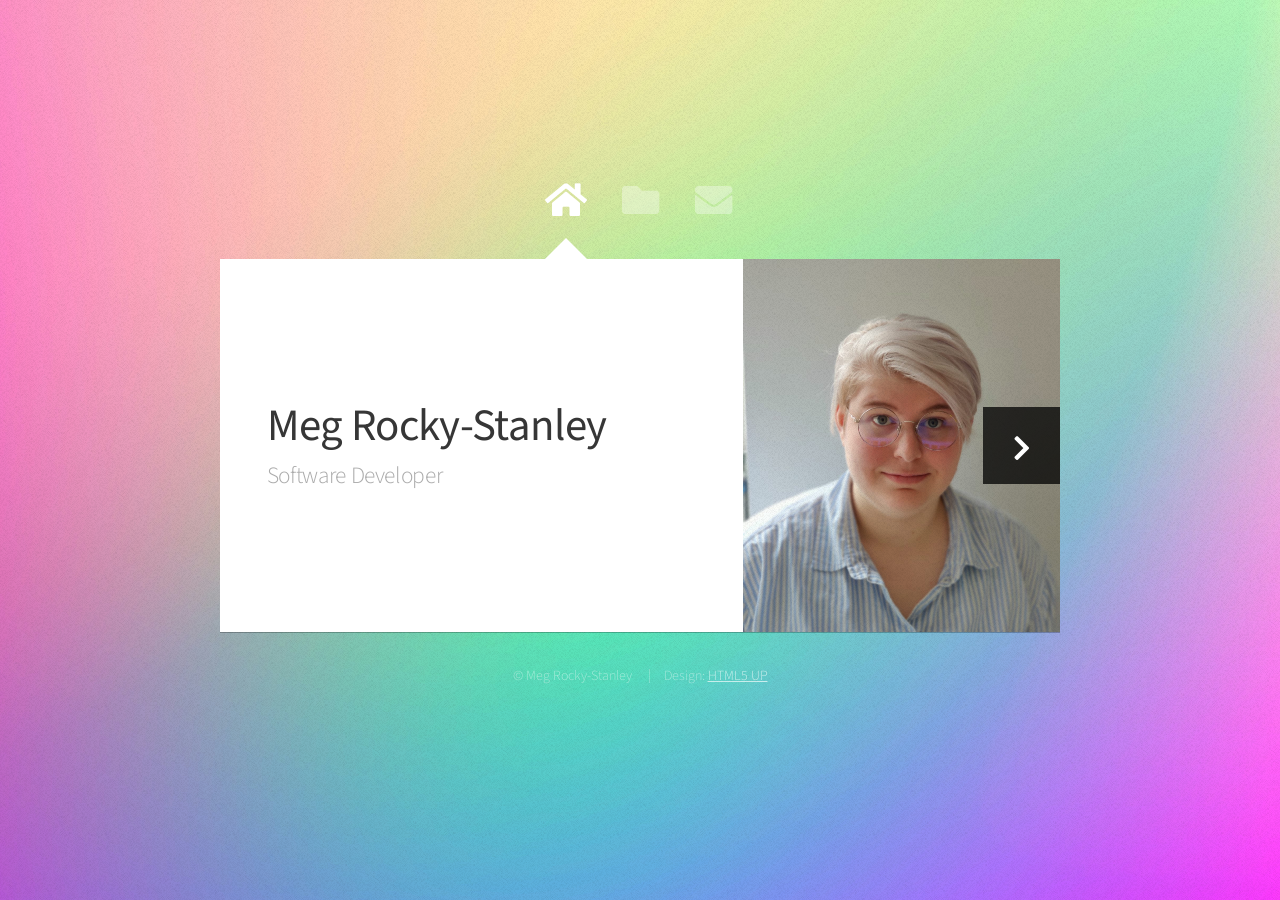
<file: index.html>
<!DOCTYPE html>
<!--
	Astral by HTML5 UP
	html5up.net | @ajlkn
	Free for personal and commercial use under the CCA 3.0 license (html5up.net/license)
-->
<html>
  <head>
    <title>Software development by Meg Rocky-Stanley</title>
    <meta charset="utf-8" />
    <meta
      name="viewport"
      content="width=device-width, initial-scale=1, user-scalable=no"
    />
    <link rel="stylesheet" href="assets/css/main.css" />
    <noscript
      ><link rel="stylesheet" href="assets/css/noscript.css"
    /></noscript>
  </head>
  <body class="is-preload">
    <!-- Wrapper-->
    <div id="wrapper">
      <!-- Nav -->
      <nav id="nav">
        <a href="#" class="icon solid fa-home"><span>Home</span></a>
        <a href="#work" class="icon solid fa-folder"><span>Work</span></a>
        <a href="#contact" class="icon solid fa-envelope"
          ><span>Contact</span></a
        >
      </nav>

      <!-- Main -->
      <div id="main">
        <!-- Me -->
        <article id="home" class="panel intro">
          <header>
            <h1>Meg Rocky-Stanley</h1>
            <p>Software Developer</p>
          </header>
          <a href="#work" class="jumplink pic">
            <span class="arrow icon solid fa-chevron-right"
              ><span>See my work</span></span
            >
            <img src="images/me.jpg" alt="" />
          </a>
        </article>

        <!-- Work -->
        <article id="work" class="panel">
          <header>
            <h2>Work</h2>
          </header>
          <p>Some examples of my work so far</p>
          <section>
            <div class="row">
              <div class="col-4 col-6-medium col-12-small">
                <a href="https://nc-news-mr-s.netlify.app/" class="image fit"
                  ><img src="images/Screenshot_20250324_135302.png" alt=""
                /></a>
              </div>
              <div class="col-4 col-6-medium col-12-small">
                <a
                  href="https://github.com/MegRocky/NC-news-MR-S"
                  class="image fit"
                  ><img src="images/Screenshot_20250324_135407.png" alt=""
                /></a>
              </div>
              <div class="col-4 col-6-medium col-12-small">
                <a
                  href="https://github.com/MegRocky/TinyReactToDo"
                  class="image fit"
                  ><img src="images/Screenshot_20250324_140123.png" alt=""
                /></a>
              </div>
              <!-- <div class="col-4 col-6-medium col-12-small">
                <a href="#" class="image fit"
                  ><img src="images/pic04.jpg" alt=""
                /></a>
              </div>
              <div class="col-4 col-6-medium col-12-small">
                <a href="#" class="image fit"
                  ><img src="images/pic05.jpg" alt=""
                /></a>
              </div>
              <div class="col-4 col-6-medium col-12-small">
                <a href="#" class="image fit"
                  ><img src="images/pic06.jpg" alt=""
                /></a>
              </div>
              <div class="col-4 col-6-medium col-12-small">
                <a href="#" class="image fit"
                  ><img src="images/pic07.jpg" alt=""
                /></a>
              </div>
              <div class="col-4 col-6-medium col-12-small">
                <a href="#" class="image fit"
                  ><img src="images/pic08.jpg" alt=""
                /></a>
              </div>
              <div class="col-4 col-6-medium col-12-small">
                <a href="#" class="image fit"
                  ><img src="images/pic09.jpg" alt=""
                /></a>
              </div>
              <div class="col-4 col-6-medium col-12-small">
                <a href="#" class="image fit"
                  ><img src="images/pic10.jpg" alt=""
                /></a>
              </div>
              <div class="col-4 col-6-medium col-12-small">
                <a href="#" class="image fit"
                  ><img src="images/pic11.jpg" alt=""
                /></a>
              </div>
              <div class="col-4 col-6-medium col-12-small">
                <a href="#" class="image fit"
                  ><img src="images/pic12.jpg" alt=""
                />
              </a> 
              </div> -->
            </div>
          </section>
        </article>

        <!-- Contact -->
        <article id="contact" class="panel">
          <header>
            <h2>Contact Me</h2>
          </header>
          <form action="https://formspree.io/f/mqazjkea" method="POST">
            <div>
              <div class="row">
                <div class="col-6 col-12-medium">
                  <input type="text" name="name" placeholder="Name" />
                </div>
                <div class="col-6 col-12-medium">
                  <input type="text" name="email" placeholder="Email" />
                </div>
                <div class="col-12">
                  <input type="text" name="subject" placeholder="Subject" />
                </div>
                <div class="col-12">
                  <textarea
                    name="message"
                    placeholder="Message"
                    rows="6"
                  ></textarea>
                </div>
                <div class="col-12">
                  <input type="submit" value="Send Message" />
                </div>
              </div>
            </div>
          </form>
        </article>
      </div>

      <!-- Footer -->
      <div id="footer">
        <ul class="copyright">
          <li>&copy; Meg Rocky-Stanley</li>
          <li>Design: <a href="http://html5up.net">HTML5 UP</a></li>
        </ul>
      </div>
    </div>

    <!-- Scripts -->
    <script src="assets/js/jquery.min.js"></script>
    <script src="assets/js/browser.min.js"></script>
    <script src="assets/js/breakpoints.min.js"></script>
    <script src="assets/js/util.js"></script>
    <script src="assets/js/main.js"></script>
  </body>
</html>
</file>
<file: assets/css/noscript.css>
/*
	Astral by HTML5 UP
	html5up.net | @ajlkn
	Free for personal and commercial use under the CCA 3.0 license (html5up.net/license)
*/

/* Wrapper */

	#wrapper {
		opacity: 1 !important;
	}

/* Nav */

	#nav a {
		opacity: 1.0;
	}

		#nav a:before, #nav a:after {
			display: none;
		}

		#nav a span {
			top: 0;
			opacity: 1.0;
		}

			#nav a span:after {
				display: none;
			}

/* Main */

	#main {
		background: none;
		box-shadow: none;
	}

		#main > .panel {
			background: #ffffff;
			margin-bottom: 2em;
		}

			#main > .panel:last-child {
				margin-bottom: 0;
			}
</file>
<file: assets/css/main.css>
@import url("https://fonts.googleapis.com/css?family=Source+Sans+Pro:300,400,300italic,400italic");
@import url("fontawesome-all.min.css");

/*
	Astral by HTML5 UP
	html5up.net | @ajlkn
	Free for personal and commercial use under the CCA 3.0 license (html5up.net/license)
*/

html, body, div, span, applet, object,
iframe, h1, h2, h3, h4, h5, h6, p, blockquote,
pre, a, abbr, acronym, address, big, cite,
code, del, dfn, em, img, ins, kbd, q, s, samp,
small, strike, strong, sub, sup, tt, var, b,
u, i, center, dl, dt, dd, ol, ul, li, fieldset,
form, label, legend, table, caption, tbody,
tfoot, thead, tr, th, td, article, aside,
canvas, details, embed, figure, figcaption,
footer, header, hgroup, menu, nav, output, ruby,
section, summary, time, mark, audio, video {
	margin: 0;
	padding: 0;
	border: 0;
	font-size: 100%;
	font: inherit;
	vertical-align: baseline;}

article, aside, details, figcaption, figure,
footer, header, hgroup, menu, nav, section {
	display: block;}

body {
	line-height: 1;
}

ol, ul {
	list-style: none;
}

blockquote, q {
	quotes: none;
}

	blockquote:before, blockquote:after, q:before, q:after {
		content: '';
		content: none;
	}

table {
	border-collapse: collapse;
	border-spacing: 0;
}

body {
	-webkit-text-size-adjust: none;
}

mark {
	background-color: transparent;
	color: inherit;
}

input::-moz-focus-inner {
	border: 0;
	padding: 0;
}

input, select, textarea {
	-moz-appearance: none;
	-webkit-appearance: none;
	-ms-appearance: none;
	appearance: none;
}

/* Row */

	.row {
		display: flex;
		flex-wrap: wrap;
		box-sizing: border-box;
		align-items: stretch;
	}

		.row > * {
			box-sizing: border-box;
		}

		.row.gtr-uniform > * > :last-child {
			margin-bottom: 0;
		}

		.row.aln-left {
			justify-content: flex-start;
		}

		.row.aln-center {
			justify-content: center;
		}

		.row.aln-right {
			justify-content: flex-end;
		}

		.row.aln-top {
			align-items: flex-start;
		}

		.row.aln-middle {
			align-items: center;
		}

		.row.aln-bottom {
			align-items: flex-end;
		}

		.row > .imp {
			order: -1;
		}

		.row > .col-1 {
			width: 8.33333%;
		}

		.row > .off-1 {
			margin-left: 8.33333%;
		}

		.row > .col-2 {
			width: 16.66667%;
		}

		.row > .off-2 {
			margin-left: 16.66667%;
		}

		.row > .col-3 {
			width: 25%;
		}

		.row > .off-3 {
			margin-left: 25%;
		}

		.row > .col-4 {
			width: 33.33333%;
		}

		.row > .off-4 {
			margin-left: 33.33333%;
		}

		.row > .col-5 {
			width: 41.66667%;
		}

		.row > .off-5 {
			margin-left: 41.66667%;
		}

		.row > .col-6 {
			width: 50%;
		}

		.row > .off-6 {
			margin-left: 50%;
		}

		.row > .col-7 {
			width: 58.33333%;
		}

		.row > .off-7 {
			margin-left: 58.33333%;
		}

		.row > .col-8 {
			width: 66.66667%;
		}

		.row > .off-8 {
			margin-left: 66.66667%;
		}

		.row > .col-9 {
			width: 75%;
		}

		.row > .off-9 {
			margin-left: 75%;
		}

		.row > .col-10 {
			width: 83.33333%;
		}

		.row > .off-10 {
			margin-left: 83.33333%;
		}

		.row > .col-11 {
			width: 91.66667%;
		}

		.row > .off-11 {
			margin-left: 91.66667%;
		}

		.row > .col-12 {
			width: 100%;
		}

		.row > .off-12 {
			margin-left: 100%;
		}

		.row.gtr-0 {
			margin-top: 0em;
			margin-left: 0em;
		}

			.row.gtr-0 > * {
				padding: 0em 0 0 0em;
			}

			.row.gtr-0.gtr-uniform {
				margin-top: 0em;
			}

				.row.gtr-0.gtr-uniform > * {
					padding-top: 0em;
				}

		.row.gtr-25 {
			margin-top: -0.3125em;
			margin-left: -0.3125em;
		}

			.row.gtr-25 > * {
				padding: 0.3125em 0 0 0.3125em;
			}

			.row.gtr-25.gtr-uniform {
				margin-top: -0.3125em;
			}

				.row.gtr-25.gtr-uniform > * {
					padding-top: 0.3125em;
				}

		.row.gtr-50 {
			margin-top: -0.625em;
			margin-left: -0.625em;
		}

			.row.gtr-50 > * {
				padding: 0.625em 0 0 0.625em;
			}

			.row.gtr-50.gtr-uniform {
				margin-top: -0.625em;
			}

				.row.gtr-50.gtr-uniform > * {
					padding-top: 0.625em;
				}

		.row {
			margin-top: -1.25em;
			margin-left: -1.25em;
		}

			.row > * {
				padding: 1.25em 0 0 1.25em;
			}

			.row.gtr-uniform {
				margin-top: -1.25em;
			}

				.row.gtr-uniform > * {
					padding-top: 1.25em;
				}

		.row.gtr-150 {
			margin-top: -1.875em;
			margin-left: -1.875em;
		}

			.row.gtr-150 > * {
				padding: 1.875em 0 0 1.875em;
			}

			.row.gtr-150.gtr-uniform {
				margin-top: -1.875em;
			}

				.row.gtr-150.gtr-uniform > * {
					padding-top: 1.875em;
				}

		.row.gtr-200 {
			margin-top: -2.5em;
			margin-left: -2.5em;
		}

			.row.gtr-200 > * {
				padding: 2.5em 0 0 2.5em;
			}

			.row.gtr-200.gtr-uniform {
				margin-top: -2.5em;
			}

				.row.gtr-200.gtr-uniform > * {
					padding-top: 2.5em;
				}

		@media screen and (max-width: 1680px) {

			.row {
				display: flex;
				flex-wrap: wrap;
				box-sizing: border-box;
				align-items: stretch;
			}

				.row > * {
					box-sizing: border-box;
				}

				.row.gtr-uniform > * > :last-child {
					margin-bottom: 0;
				}

				.row.aln-left {
					justify-content: flex-start;
				}

				.row.aln-center {
					justify-content: center;
				}

				.row.aln-right {
					justify-content: flex-end;
				}

				.row.aln-top {
					align-items: flex-start;
				}

				.row.aln-middle {
					align-items: center;
				}

				.row.aln-bottom {
					align-items: flex-end;
				}

				.row > .imp-xlarge {
					order: -1;
				}

				.row > .col-1-xlarge {
					width: 8.33333%;
				}

				.row > .off-1-xlarge {
					margin-left: 8.33333%;
				}

				.row > .col-2-xlarge {
					width: 16.66667%;
				}

				.row > .off-2-xlarge {
					margin-left: 16.66667%;
				}

				.row > .col-3-xlarge {
					width: 25%;
				}

				.row > .off-3-xlarge {
					margin-left: 25%;
				}

				.row > .col-4-xlarge {
					width: 33.33333%;
				}

				.row > .off-4-xlarge {
					margin-left: 33.33333%;
				}

				.row > .col-5-xlarge {
					width: 41.66667%;
				}

				.row > .off-5-xlarge {
					margin-left: 41.66667%;
				}

				.row > .col-6-xlarge {
					width: 50%;
				}

				.row > .off-6-xlarge {
					margin-left: 50%;
				}

				.row > .col-7-xlarge {
					width: 58.33333%;
				}

				.row > .off-7-xlarge {
					margin-left: 58.33333%;
				}

				.row > .col-8-xlarge {
					width: 66.66667%;
				}

				.row > .off-8-xlarge {
					margin-left: 66.66667%;
				}

				.row > .col-9-xlarge {
					width: 75%;
				}

				.row > .off-9-xlarge {
					margin-left: 75%;
				}

				.row > .col-10-xlarge {
					width: 83.33333%;
				}

				.row > .off-10-xlarge {
					margin-left: 83.33333%;
				}

				.row > .col-11-xlarge {
					width: 91.66667%;
				}

				.row > .off-11-xlarge {
					margin-left: 91.66667%;
				}

				.row > .col-12-xlarge {
					width: 100%;
				}

				.row > .off-12-xlarge {
					margin-left: 100%;
				}

				.row.gtr-0 {
					margin-top: 0em;
					margin-left: 0em;
				}

					.row.gtr-0 > * {
						padding: 0em 0 0 0em;
					}

					.row.gtr-0.gtr-uniform {
						margin-top: 0em;
					}

						.row.gtr-0.gtr-uniform > * {
							padding-top: 0em;
						}

				.row.gtr-25 {
					margin-top: -0.3125em;
					margin-left: -0.3125em;
				}

					.row.gtr-25 > * {
						padding: 0.3125em 0 0 0.3125em;
					}

					.row.gtr-25.gtr-uniform {
						margin-top: -0.3125em;
					}

						.row.gtr-25.gtr-uniform > * {
							padding-top: 0.3125em;
						}

				.row.gtr-50 {
					margin-top: -0.625em;
					margin-left: -0.625em;
				}

					.row.gtr-50 > * {
						padding: 0.625em 0 0 0.625em;
					}

					.row.gtr-50.gtr-uniform {
						margin-top: -0.625em;
					}

						.row.gtr-50.gtr-uniform > * {
							padding-top: 0.625em;
						}

				.row {
					margin-top: -1.25em;
					margin-left: -1.25em;
				}

					.row > * {
						padding: 1.25em 0 0 1.25em;
					}

					.row.gtr-uniform {
						margin-top: -1.25em;
					}

						.row.gtr-uniform > * {
							padding-top: 1.25em;
						}

				.row.gtr-150 {
					margin-top: -1.875em;
					margin-left: -1.875em;
				}

					.row.gtr-150 > * {
						padding: 1.875em 0 0 1.875em;
					}

					.row.gtr-150.gtr-uniform {
						margin-top: -1.875em;
					}

						.row.gtr-150.gtr-uniform > * {
							padding-top: 1.875em;
						}

				.row.gtr-200 {
					margin-top: -2.5em;
					margin-left: -2.5em;
				}

					.row.gtr-200 > * {
						padding: 2.5em 0 0 2.5em;
					}

					.row.gtr-200.gtr-uniform {
						margin-top: -2.5em;
					}

						.row.gtr-200.gtr-uniform > * {
							padding-top: 2.5em;
						}

		}

		@media screen and (max-width: 1280px) {

			.row {
				display: flex;
				flex-wrap: wrap;
				box-sizing: border-box;
				align-items: stretch;
			}

				.row > * {
					box-sizing: border-box;
				}

				.row.gtr-uniform > * > :last-child {
					margin-bottom: 0;
				}

				.row.aln-left {
					justify-content: flex-start;
				}

				.row.aln-center {
					justify-content: center;
				}

				.row.aln-right {
					justify-content: flex-end;
				}

				.row.aln-top {
					align-items: flex-start;
				}

				.row.aln-middle {
					align-items: center;
				}

				.row.aln-bottom {
					align-items: flex-end;
				}

				.row > .imp-large {
					order: -1;
				}

				.row > .col-1-large {
					width: 8.33333%;
				}

				.row > .off-1-large {
					margin-left: 8.33333%;
				}

				.row > .col-2-large {
					width: 16.66667%;
				}

				.row > .off-2-large {
					margin-left: 16.66667%;
				}

				.row > .col-3-large {
					width: 25%;
				}

				.row > .off-3-large {
					margin-left: 25%;
				}

				.row > .col-4-large {
					width: 33.33333%;
				}

				.row > .off-4-large {
					margin-left: 33.33333%;
				}

				.row > .col-5-large {
					width: 41.66667%;
				}

				.row > .off-5-large {
					margin-left: 41.66667%;
				}

				.row > .col-6-large {
					width: 50%;
				}

				.row > .off-6-large {
					margin-left: 50%;
				}

				.row > .col-7-large {
					width: 58.33333%;
				}

				.row > .off-7-large {
					margin-left: 58.33333%;
				}

				.row > .col-8-large {
					width: 66.66667%;
				}

				.row > .off-8-large {
					margin-left: 66.66667%;
				}

				.row > .col-9-large {
					width: 75%;
				}

				.row > .off-9-large {
					margin-left: 75%;
				}

				.row > .col-10-large {
					width: 83.33333%;
				}

				.row > .off-10-large {
					margin-left: 83.33333%;
				}

				.row > .col-11-large {
					width: 91.66667%;
				}

				.row > .off-11-large {
					margin-left: 91.66667%;
				}

				.row > .col-12-large {
					width: 100%;
				}

				.row > .off-12-large {
					margin-left: 100%;
				}

				.row.gtr-0 {
					margin-top: 0em;
					margin-left: 0em;
				}

					.row.gtr-0 > * {
						padding: 0em 0 0 0em;
					}

					.row.gtr-0.gtr-uniform {
						margin-top: 0em;
					}

						.row.gtr-0.gtr-uniform > * {
							padding-top: 0em;
						}

				.row.gtr-25 {
					margin-top: -0.3125em;
					margin-left: -0.3125em;
				}

					.row.gtr-25 > * {
						padding: 0.3125em 0 0 0.3125em;
					}

					.row.gtr-25.gtr-uniform {
						margin-top: -0.3125em;
					}

						.row.gtr-25.gtr-uniform > * {
							padding-top: 0.3125em;
						}

				.row.gtr-50 {
					margin-top: -0.625em;
					margin-left: -0.625em;
				}

					.row.gtr-50 > * {
						padding: 0.625em 0 0 0.625em;
					}

					.row.gtr-50.gtr-uniform {
						margin-top: -0.625em;
					}

						.row.gtr-50.gtr-uniform > * {
							padding-top: 0.625em;
						}

				.row {
					margin-top: -1.25em;
					margin-left: -1.25em;
				}

					.row > * {
						padding: 1.25em 0 0 1.25em;
					}

					.row.gtr-uniform {
						margin-top: -1.25em;
					}

						.row.gtr-uniform > * {
							padding-top: 1.25em;
						}

				.row.gtr-150 {
					margin-top: -1.875em;
					margin-left: -1.875em;
				}

					.row.gtr-150 > * {
						padding: 1.875em 0 0 1.875em;
					}

					.row.gtr-150.gtr-uniform {
						margin-top: -1.875em;
					}

						.row.gtr-150.gtr-uniform > * {
							padding-top: 1.875em;
						}

				.row.gtr-200 {
					margin-top: -2.5em;
					margin-left: -2.5em;
				}

					.row.gtr-200 > * {
						padding: 2.5em 0 0 2.5em;
					}

					.row.gtr-200.gtr-uniform {
						margin-top: -2.5em;
					}

						.row.gtr-200.gtr-uniform > * {
							padding-top: 2.5em;
						}

		}

		@media screen and (max-width: 980px) {

			.row {
				display: flex;
				flex-wrap: wrap;
				box-sizing: border-box;
				align-items: stretch;
			}

				.row > * {
					box-sizing: border-box;
				}

				.row.gtr-uniform > * > :last-child {
					margin-bottom: 0;
				}

				.row.aln-left {
					justify-content: flex-start;
				}

				.row.aln-center {
					justify-content: center;
				}

				.row.aln-right {
					justify-content: flex-end;
				}

				.row.aln-top {
					align-items: flex-start;
				}

				.row.aln-middle {
					align-items: center;
				}

				.row.aln-bottom {
					align-items: flex-end;
				}

				.row > .imp-medium {
					order: -1;
				}

				.row > .col-1-medium {
					width: 8.33333%;
				}

				.row > .off-1-medium {
					margin-left: 8.33333%;
				}

				.row > .col-2-medium {
					width: 16.66667%;
				}

				.row > .off-2-medium {
					margin-left: 16.66667%;
				}

				.row > .col-3-medium {
					width: 25%;
				}

				.row > .off-3-medium {
					margin-left: 25%;
				}

				.row > .col-4-medium {
					width: 33.33333%;
				}

				.row > .off-4-medium {
					margin-left: 33.33333%;
				}

				.row > .col-5-medium {
					width: 41.66667%;
				}

				.row > .off-5-medium {
					margin-left: 41.66667%;
				}

				.row > .col-6-medium {
					width: 50%;
				}

				.row > .off-6-medium {
					margin-left: 50%;
				}

				.row > .col-7-medium {
					width: 58.33333%;
				}

				.row > .off-7-medium {
					margin-left: 58.33333%;
				}

				.row > .col-8-medium {
					width: 66.66667%;
				}

				.row > .off-8-medium {
					margin-left: 66.66667%;
				}

				.row > .col-9-medium {
					width: 75%;
				}

				.row > .off-9-medium {
					margin-left: 75%;
				}

				.row > .col-10-medium {
					width: 83.33333%;
				}

				.row > .off-10-medium {
					margin-left: 83.33333%;
				}

				.row > .col-11-medium {
					width: 91.66667%;
				}

				.row > .off-11-medium {
					margin-left: 91.66667%;
				}

				.row > .col-12-medium {
					width: 100%;
				}

				.row > .off-12-medium {
					margin-left: 100%;
				}

				.row.gtr-0 {
					margin-top: 0em;
					margin-left: 0em;
				}

					.row.gtr-0 > * {
						padding: 0em 0 0 0em;
					}

					.row.gtr-0.gtr-uniform {
						margin-top: 0em;
					}

						.row.gtr-0.gtr-uniform > * {
							padding-top: 0em;
						}

				.row.gtr-25 {
					margin-top: -0.3125em;
					margin-left: -0.3125em;
				}

					.row.gtr-25 > * {
						padding: 0.3125em 0 0 0.3125em;
					}

					.row.gtr-25.gtr-uniform {
						margin-top: -0.3125em;
					}

						.row.gtr-25.gtr-uniform > * {
							padding-top: 0.3125em;
						}

				.row.gtr-50 {
					margin-top: -0.625em;
					margin-left: -0.625em;
				}

					.row.gtr-50 > * {
						padding: 0.625em 0 0 0.625em;
					}

					.row.gtr-50.gtr-uniform {
						margin-top: -0.625em;
					}

						.row.gtr-50.gtr-uniform > * {
							padding-top: 0.625em;
						}

				.row {
					margin-top: -1.25em;
					margin-left: -1.25em;
				}

					.row > * {
						padding: 1.25em 0 0 1.25em;
					}

					.row.gtr-uniform {
						margin-top: -1.25em;
					}

						.row.gtr-uniform > * {
							padding-top: 1.25em;
						}

				.row.gtr-150 {
					margin-top: -1.875em;
					margin-left: -1.875em;
				}

					.row.gtr-150 > * {
						padding: 1.875em 0 0 1.875em;
					}

					.row.gtr-150.gtr-uniform {
						margin-top: -1.875em;
					}

						.row.gtr-150.gtr-uniform > * {
							padding-top: 1.875em;
						}

				.row.gtr-200 {
					margin-top: -2.5em;
					margin-left: -2.5em;
				}

					.row.gtr-200 > * {
						padding: 2.5em 0 0 2.5em;
					}

					.row.gtr-200.gtr-uniform {
						margin-top: -2.5em;
					}

						.row.gtr-200.gtr-uniform > * {
							padding-top: 2.5em;
						}

		}

		@media screen and (max-width: 736px) {

			.row {
				display: flex;
				flex-wrap: wrap;
				box-sizing: border-box;
				align-items: stretch;
			}

				.row > * {
					box-sizing: border-box;
				}

				.row.gtr-uniform > * > :last-child {
					margin-bottom: 0;
				}

				.row.aln-left {
					justify-content: flex-start;
				}

				.row.aln-center {
					justify-content: center;
				}

				.row.aln-right {
					justify-content: flex-end;
				}

				.row.aln-top {
					align-items: flex-start;
				}

				.row.aln-middle {
					align-items: center;
				}

				.row.aln-bottom {
					align-items: flex-end;
				}

				.row > .imp-small {
					order: -1;
				}

				.row > .col-1-small {
					width: 8.33333%;
				}

				.row > .off-1-small {
					margin-left: 8.33333%;
				}

				.row > .col-2-small {
					width: 16.66667%;
				}

				.row > .off-2-small {
					margin-left: 16.66667%;
				}

				.row > .col-3-small {
					width: 25%;
				}

				.row > .off-3-small {
					margin-left: 25%;
				}

				.row > .col-4-small {
					width: 33.33333%;
				}

				.row > .off-4-small {
					margin-left: 33.33333%;
				}

				.row > .col-5-small {
					width: 41.66667%;
				}

				.row > .off-5-small {
					margin-left: 41.66667%;
				}

				.row > .col-6-small {
					width: 50%;
				}

				.row > .off-6-small {
					margin-left: 50%;
				}

				.row > .col-7-small {
					width: 58.33333%;
				}

				.row > .off-7-small {
					margin-left: 58.33333%;
				}

				.row > .col-8-small {
					width: 66.66667%;
				}

				.row > .off-8-small {
					margin-left: 66.66667%;
				}

				.row > .col-9-small {
					width: 75%;
				}

				.row > .off-9-small {
					margin-left: 75%;
				}

				.row > .col-10-small {
					width: 83.33333%;
				}

				.row > .off-10-small {
					margin-left: 83.33333%;
				}

				.row > .col-11-small {
					width: 91.66667%;
				}

				.row > .off-11-small {
					margin-left: 91.66667%;
				}

				.row > .col-12-small {
					width: 100%;
				}

				.row > .off-12-small {
					margin-left: 100%;
				}

				.row.gtr-0 {
					margin-top: 0em;
					margin-left: 0em;
				}

					.row.gtr-0 > * {
						padding: 0em 0 0 0em;
					}

					.row.gtr-0.gtr-uniform {
						margin-top: 0em;
					}

						.row.gtr-0.gtr-uniform > * {
							padding-top: 0em;
						}

				.row.gtr-25 {
					margin-top: -0.3125em;
					margin-left: -0.3125em;
				}

					.row.gtr-25 > * {
						padding: 0.3125em 0 0 0.3125em;
					}

					.row.gtr-25.gtr-uniform {
						margin-top: -0.3125em;
					}

						.row.gtr-25.gtr-uniform > * {
							padding-top: 0.3125em;
						}

				.row.gtr-50 {
					margin-top: -0.625em;
					margin-left: -0.625em;
				}

					.row.gtr-50 > * {
						padding: 0.625em 0 0 0.625em;
					}

					.row.gtr-50.gtr-uniform {
						margin-top: -0.625em;
					}

						.row.gtr-50.gtr-uniform > * {
							padding-top: 0.625em;
						}

				.row {
					margin-top: -1.25em;
					margin-left: -1.25em;
				}

					.row > * {
						padding: 1.25em 0 0 1.25em;
					}

					.row.gtr-uniform {
						margin-top: -1.25em;
					}

						.row.gtr-uniform > * {
							padding-top: 1.25em;
						}

				.row.gtr-150 {
					margin-top: -1.875em;
					margin-left: -1.875em;
				}

					.row.gtr-150 > * {
						padding: 1.875em 0 0 1.875em;
					}

					.row.gtr-150.gtr-uniform {
						margin-top: -1.875em;
					}

						.row.gtr-150.gtr-uniform > * {
							padding-top: 1.875em;
						}

				.row.gtr-200 {
					margin-top: -2.5em;
					margin-left: -2.5em;
				}

					.row.gtr-200 > * {
						padding: 2.5em 0 0 2.5em;
					}

					.row.gtr-200.gtr-uniform {
						margin-top: -2.5em;
					}

						.row.gtr-200.gtr-uniform > * {
							padding-top: 2.5em;
						}

		}

/* Basic */

	html {
		box-sizing: border-box;
	}

	*, *:before, *:after {
		box-sizing: inherit;
	}

	body {
		background-image: url("images/overlay.png"), url("images/bg.jpg");
		background-repeat: repeat, no-repeat;
		background-size: auto, 100% 100%;
		background-attachment: fixed;
		overflow-y: scroll;
	}

		body.is-preload *, body.is-preload *:before, body.is-preload *:after {
			-moz-animation: none !important;
			-webkit-animation: none !important;
			-ms-animation: none !important;
			animation: none !important;
			-moz-transition: none !important;
			-webkit-transition: none !important;
			-ms-transition: none !important;
			transition: none !important;
		}

	body, input, textarea, select {
		font-family: 'Source Sans Pro', sans-serif;
		font-weight: 300;
		color: #777777;
		font-size: 20pt;
		line-height: 1.75em;
	}

		@media screen and (max-width: 1680px) {

			body, input, textarea, select {
				font-size: 15pt;
			}

		}

		@media screen and (max-width: 1280px) {

			body, input, textarea, select {
				font-size: 14pt;
			}

		}

		@media screen and (max-width: 736px) {

			body, input, textarea, select {
				font-size: 12pt;
			}

		}

		@media screen and (max-width: 360px) {

			body, input, textarea, select {
				font-size: 11pt;
			}

		}

	strong, b, h1, h2, h3, h4, h5, h6 {
		font-weight: 400;
		color: #363636;
	}

	h1 {
		font-size: 2.4em;
		letter-spacing: -0.015em;
	}

	h2 {
		font-size: 1.8em;
		letter-spacing: -0.015em;
	}

	h3, h4, h5, h6 {
		font-size: 1.25em;
		letter-spacing: -0.015em;
	}

	@media screen and (max-width: 736px) {

		h1 {
			font-size: 1.75em;
		}

		h2 {
			font-size: 1.375em;
		}

		h3, h4, h5, h6 {
			font-size: 1em;
		}

	}

	blockquote {
		border-left: solid 0.5em #ddd;
		padding: 1em 0 1em 2em;
		font-style: italic;
	}

	em, i {
		font-style: italic;
	}

	hr {
		border: 0;
		border-top: solid 1px #ddd;
		padding: 1.5em 0 0 0;
		margin: 1.75em 0 0 0;
	}

	sub {
		position: relative;
		top: 0.5em;
		font-size: 0.8em;
	}

	sup {
		position: relative;
		top: -0.5em;
		font-size: 0.8em;
	}

	br.clear {
		clear: both;
	}

	p, ul, ol, dl, table, blockquote, form {
		margin-bottom: 2em;
	}

/* Table */

	table {
		width: 100%;
	}

		table.default tbody tr {
			border-bottom: solid 1px #f4f4f4;
		}

		table.default td {
			padding: 0.5em 1em 0.5em 1em;
		}

		table.default th {
			text-align: left;
			font-weight: 400;
			padding: 0.5em 1em 0.5em 1em;
		}

		table.default thead {
			border-bottom: solid 2px #f4f4f4;
		}

/* Form */

	form label {
		display: block;
		font-weight: 400;
		color: #363636;
		margin: 0 0 1em 0;
	}

	form input[type="text"],
	form input[type="email"],
	form input[type="password"],
	form select,
	form textarea {
		-webkit-appearance: none;
		border: 0;
		background: #f4f4f4;
		padding: 0.75em;
		width: 100%;
		-moz-transition: background-color .25s ease-in-out;
		-webkit-transition: background-color .25s ease-in-out;
		-ms-transition: background-color .25s ease-in-out;
		transition: background-color .25s ease-in-out;
	}

		form input[type="text"]:focus,
		form input[type="email"]:focus,
		form input[type="password"]:focus,
		form select:focus,
		form textarea:focus {
			background: #f8f8f8;
		}

	form input[type="text"],
	form input[type="email"],
	form input[type="password"],
	form select {
		line-height: 1.35em;
	}

	form ::-webkit-input-placeholder {
		color: #999;
	}

	form :-moz-placeholder {
		color: #999;
	}

	form ::-moz-placeholder {
		color: #999;
	}

	form :-ms-input-placeholder {
		color: #999;
	}

/* Section/Article */

	section, article {
		margin-bottom: 3em;
	}

		section > :last-child, section:last-child, article > :last-child, article:last-child {
			margin-bottom: 0;
		}

	header {
		margin: 0 0 1.5em 0;
	}

		header > p {
			margin: 0.5em 0 0 0;
			color: #aaa;
		}

		@media screen and (max-width: 736px) {

			header {
				margin: 0 0 1em 0;
			}

		}

/* Image */

	.image {
		display: inline-block;
	}

		.image img {
			display: block;
			width: 100%;
		}

		.image.fit {
			display: block;
			width: 100%;
		}

		.image.featured {
			display: block;
			width: 100%;
			margin: 0 0 2em 0;
		}

		.image.left {
			float: left;
			margin: 0 2em 2em 0;
		}

		.image.centered {
			display: block;
			margin: 0 0 2em 0;
		}

			.image.centered img {
				margin: 0 auto;
				width: auto;
			}

/* Button */

	input[type="button"],
	input[type="submit"],
	input[type="reset"],
	button,
	.button {
		-moz-transition: background-color .25s ease-in-out;
		-webkit-transition: background-color .25s ease-in-out;
		-ms-transition: background-color .25s ease-in-out;
		transition: background-color .25s ease-in-out;
		-webkit-appearance: none;
		display: inline-block;
		background-color: #222222;
		color: #ffffff;
		border: 0;
		cursor: pointer;
		outline: 0;
		padding: 0.7em 1.5em 0.7em 1.5em;
	}

		input[type="button"]:hover,
		input[type="submit"]:hover,
		input[type="reset"]:hover,
		button:hover,
		.button:hover {
			background-color: #333333;
		}

		input[type="button"]:active,
		input[type="submit"]:active,
		input[type="reset"]:active,
		button:active,
		.button:active {
			background-color: #444444;
		}

		input[type="button"].alt,
		input[type="submit"].alt,
		input[type="reset"].alt,
		button.alt,
		.button.alt {
			background-color: #777777;
		}

			input[type="button"].alt:hover,
			input[type="submit"].alt:hover,
			input[type="reset"].alt:hover,
			button.alt:hover,
			.button.alt:hover {
				background-color: #888888;
			}

			input[type="button"].alt:active,
			input[type="submit"].alt:active,
			input[type="reset"].alt:active,
			button.alt:active,
			.button.alt:active {
				background-color: #999999;
			}

		input[type="button"].small,
		input[type="submit"].small,
		input[type="reset"].small,
		button.small,
		.button.small {
			font-size: 0.75em;
		}

		input[type="button"].large,
		input[type="submit"].large,
		input[type="reset"].large,
		button.large,
		.button.large {
			font-size: 1.25em;
			padding: 0.5em 1.25em 0.5em 1.25em;
		}

		input[type="button"].xlarge,
		input[type="submit"].xlarge,
		input[type="reset"].xlarge,
		button.xlarge,
		.button.xlarge {
			font-size: 1.5em;
			padding: 0.5em 1.25em 0.5em 1.25em;
		}

		@media screen and (max-width: 736px) {

			input[type="button"],
			input[type="submit"],
			input[type="reset"],
			button,
			.button {
				width: 100%;
			}

		}

/* List */

	ul {
		list-style: disc;
		padding-left: 1em;
	}

		ul li {
			padding-left: 0.5em;
		}

	ol {
		list-style: decimal;
		padding-left: 1.25em;
	}

		ol li {
			padding-left: 0.25em;
		}

/* Actions */

	ul.actions {
		list-style: none;
		padding-left: 0;
	}

		ul.actions li {
			display: inline-block;
			padding-left: 0;
			margin: 0 0 0 0.5em;
		}

			ul.actions li:first-child {
				margin-left: 0;
			}

		@media screen and (max-width: 736px) {

			ul.actions li {
				display: block;
				margin: 0.75em 0 0 0;
			}

				ul.actions li:first-child {
					margin-top: 0;
				}

		}

/* Icons */

	.icon {
		text-decoration: none;
		position: relative;
		text-decoration: none;
	}

		.icon:before {
			-moz-osx-font-smoothing: grayscale;
			-webkit-font-smoothing: antialiased;
			display: inline-block;
			font-style: normal;
			font-variant: normal;
			text-rendering: auto;
			line-height: 1;
			text-transform: none !important;
			font-family: 'Font Awesome 5 Free';
			font-weight: 400;
		}

		.icon.solid:before {
			font-weight: 900;
		}

		.icon.brands:before {
			font-family: 'Font Awesome 5 Brands';
		}

		.icon:before {
			line-height: inherit;
		}

		.icon > .label {
			display: none;
		}

/* Nav */

	#nav {
		text-align: center;
		height: 4.25em;
		cursor: default;
	}

		#nav a {
			position: relative;
			display: inline-block;
			color: #ffffff;
			width: 1em;
			height: 1em;
			line-height: 0.9em;
			font-size: 2.5em;
			margin: 0 0.25em 0 0.25em;
			opacity: 0.35;
			outline: 0;
			-moz-transition: opacity .25s ease-in-out;
			-webkit-transition: opacity .25s ease-in-out;
			-ms-transition: opacity .25s ease-in-out;
			transition: opacity .25s ease-in-out;
		}

			#nav a.icon:before {
				padding-right: 0;
			}

			#nav a:before {
				font-size: 0.8em;
			}

			#nav a:after {
				content: '';
				display: block;
				position: absolute;
				left: 50%;
				bottom: -0.75em;
				margin-left: -0.5em;
				border-bottom: solid 0em #ffffff;
				border-left: solid 0.5em transparent;
				border-right: solid 0.5em transparent;
				-moz-transition: border-bottom-width .25s ease-in-out;
				-webkit-transition: border-bottom-width .25s ease-in-out;
				-ms-transition: border-bottom-width .25s ease-in-out;
				transition: border-bottom-width .25s ease-in-out;
			}

			#nav a span {
				display: block;
				position: absolute;
				background: #222222;
				color: #ffffff;
				top: -2.75em;
				font-size: 0.3em;
				height: 2.25em;
				line-height: 2.25em;
				left: 50%;
				opacity: 0;
				-moz-transition: opacity .25s ease-in-out;
				-webkit-transition: opacity .25s ease-in-out;
				-ms-transition: opacity .25s ease-in-out;
				transition: opacity .25s ease-in-out;
				width: 5.5em;
				margin-left: -2.75em;
			}

				#nav a span:after {
					content: '';
					display: block;
					position: absolute;
					bottom: -0.4em;
					left: 50%;
					margin-left: -0.6em;
					border-top: solid 0.6em #222222;
					border-left: solid 0.6em transparent;
					border-right: solid 0.6em transparent;
				}

			#nav a:hover {
				opacity: 1.0;
			}

				#nav a:hover span {
					opacity: 1.0;
				}

			#nav a.active {
				opacity: 1.0;
			}

				#nav a.active:after {
					border-bottom-width: 0.5em;
				}

		@media screen and (max-width: 980px) {

			#nav a span {
				display: none;
			}

		}

/* Wrapper */

	#wrapper {
		width: 45em;
		margin: 0 auto;
		min-height: 100vh;
		max-width: 100%;
		padding: 4em 0;
		display: -moz-flex;
		display: -webkit-flex;
		display: -ms-flex;
		display: flex;
		-moz-flex-direction: column;
		-webkit-flex-direction: column;
		-ms-flex-direction: column;
		flex-direction: column;
		-moz-align-items: center;
		-webkit-align-items: center;
		-ms-align-items: center;
		align-items: center;
		-moz-justify-content: center;
		-webkit-justify-content: center;
		-ms-justify-content: center;
		justify-content: center;
		-moz-transition: opacity 1s ease-in-out;
		-webkit-transition: opacity 1s ease-in-out;
		-ms-transition: opacity 1s ease-in-out;
		transition: opacity 1s ease-in-out;
	}

		body.is-preload #wrapper {
			opacity: 0;
		}

		@media screen and (max-width: 1280px) {

			#wrapper {
				padding: 3em 0;
				max-width: calc(100% - 6em);
			}

		}

		@media screen and (max-width: 980px) {

			#wrapper {
				padding: 1.5em 0;
				max-width: calc(100% - 8em);
			}

		}

		@media screen and (max-width: 736px) {

			#wrapper {
				padding: 1em 0;
				max-width: calc(100% - 2em);
			}

		}

		@media screen and (max-width: 360px) {

			#wrapper {
				padding: 1em 0;
				max-width: 100%;
			}

		}

/* Main */

	#main {
		position: relative;
		overflow: hidden;
		width: 100%;
		background: #ffffff;
		box-shadow: 0px 1px 0px 0px rgba(0, 0, 0, 0.25);
		-moz-transition: min-height 0.5s ease-in-out, max-height 0.5s ease-in-out;
		-webkit-transition: min-height 0.5s ease-in-out, max-height 0.5s ease-in-out;
		-ms-transition: min-height 0.5s ease-in-out, max-height 0.5s ease-in-out;
		transition: min-height 0.5s ease-in-out, max-height 0.5s ease-in-out;
	}

		#main > .panel {
			-moz-transition: opacity 0.25s ease-in-out;
			-webkit-transition: opacity 0.25s ease-in-out;
			-ms-transition: opacity 0.25s ease-in-out;
			transition: opacity 0.25s ease-in-out;
			margin-bottom: 0;
			position: relative;
			padding: 3.5em 2.5em 2.5em 2.5em;
			width: 100%;
		}

			#main > .panel.inactive {
				opacity: 0;
			}

			@media screen and (max-width: 736px) {

				#main > .panel {
					padding: 2em 1.5em 1.5em 1.5em;
				}

			}

			#main > .panel.intro {
				padding: 0;
				height: 20em;
				display: -moz-flex;
				display: -webkit-flex;
				display: -ms-flex;
				display: flex;
				-moz-flex-direction: row;
				-webkit-flex-direction: row;
				-ms-flex-direction: row;
				flex-direction: row;
				-moz-align-items: center;
				-webkit-align-items: center;
				-ms-align-items: center;
				align-items: center;
			}

				#main > .panel.intro .pic {
					text-decoration: none;
					position: relative;
					-moz-flex-grow: 0;
					-webkit-flex-grow: 0;
					-ms-flex-grow: 0;
					flex-grow: 0;
					-moz-flex-shrink: 0;
					-webkit-flex-shrink: 0;
					-ms-flex-shrink: 0;
					flex-shrink: 0;
					width: 17em;
					height: 100%;
				}

					#main > .panel.intro .pic:before {
						content: '';
						position: absolute;
						top: 0;
						left: 0;
						background: url("images/overlay.png");
						width: 100%;
						height: 100%;
						z-index: 1;
					}

					#main > .panel.intro .pic img {
						position: relative;
						display: block;
						position: absolute;
						top: 0;
						left: 0;
						width: 100%;
						height: 100%;
						-moz-object-fit: cover;
						-webkit-object-fit: cover;
						-ms-object-fit: cover;
						object-fit: cover;
						-moz-object-position: center;
						-webkit-object-position: center;
						-ms-object-position: center;
						object-position: center;
					}

					#main > .panel.intro .pic .arrow {
						display: block;
						position: absolute;
						right: 0;
						top: 50%;
						margin-top: -1.375em;
						width: 2.75em;
						height: 2.75em;
						background: #000;
						background: rgba(0, 0, 0, 0.75);
						color: #ffffff;
						text-align: center;
						line-height: 2.75em;
						font-size: 1.5em;
						z-index: 1;
						-moz-transition: width .15s ease-in-out, padding-right .15s ease-in-out;
						-webkit-transition: width .15s ease-in-out, padding-right .15s ease-in-out;
						-ms-transition: width .15s ease-in-out, padding-right .15s ease-in-out;
						transition: width .15s ease-in-out, padding-right .15s ease-in-out;
					}

						#main > .panel.intro .pic .arrow:before {
							position: relative;
							padding-right: 0;
							top: 0.125em;
						}

						#main > .panel.intro .pic .arrow span {
							display: block;
							text-indent: -9999px;
						}

					#main > .panel.intro .pic:hover .arrow {
						width: 3em;
						padding-right: 0.25em;
					}

				#main > .panel.intro header {
					-moz-flex-grow: 1;
					-webkit-flex-grow: 1;
					-ms-flex-grow: 1;
					flex-grow: 1;
					-moz-flex-shrink: 1;
					-webkit-flex-shrink: 1;
					-ms-flex-shrink: 1;
					flex-shrink: 1;
					padding: 3.5em 2.5em;
					margin-bottom: 0;
					width: 100%;
				}

					#main > .panel.intro header h1 {
						line-height: 1.25em;
						margin-bottom: 0;
					}

					#main > .panel.intro header p {
						letter-spacing: -0.015em;
						font-size: 1.25em;
						margin: 0.25em 0 0 0;
					}

				@media screen and (max-width: 980px) {

					#main > .panel.intro {
						-moz-flex-direction: column;
						-webkit-flex-direction: column;
						-ms-flex-direction: column;
						flex-direction: column;
						height: auto;
					}

						#main > .panel.intro .pic {
							height: 25em;
							width: 100%;
						}

						#main > .panel.intro header {
							padding: 4em;
							text-align: center;
						}

				}

				@media screen and (max-width: 736px) {

					#main > .panel.intro .pic {
						height: 20em;
					}

					#main > .panel.intro header {
						padding: 2.75em 2em 2.5em 2em;
					}

						#main > .panel.intro header p {
							font-size: 1em;
							margin: 0.25em 0 0 0;
						}

				}

/* Footer */

	#footer {
		color: rgba(255, 255, 255, 0.45);
		text-align: center;
		padding: 2em 0 0 0;
		font-size: 0.75em;
	}

		#footer a {
			color: #ddd;
			color: rgba(255, 255, 255, 0.65);
			-moz-transition: color .25s ease-in-out;
			-webkit-transition: color .25s ease-in-out;
			-ms-transition: color .25s ease-in-out;
			transition: color .25s ease-in-out;
		}

			#footer a:hover {
				color: white;
			}

		#footer .copyright {
			list-style: none;
			padding-left: 0;
		}

			#footer .copyright li {
				display: inline-block;
				padding-left: 1em;
				margin-left: 1em;
				border-left: solid 1px rgba(255, 255, 255, 0.25);
				line-height: 1;
			}

				#footer .copyright li:first-child {
					padding-left: 0;
					margin-left: 0;
					border-left: 0;
				}

		@media screen and (max-width: 736px) {

			#footer .copyright li {
				padding-left: 0.5em;
				margin-left: 0.5em;
			}

		}
</file>
